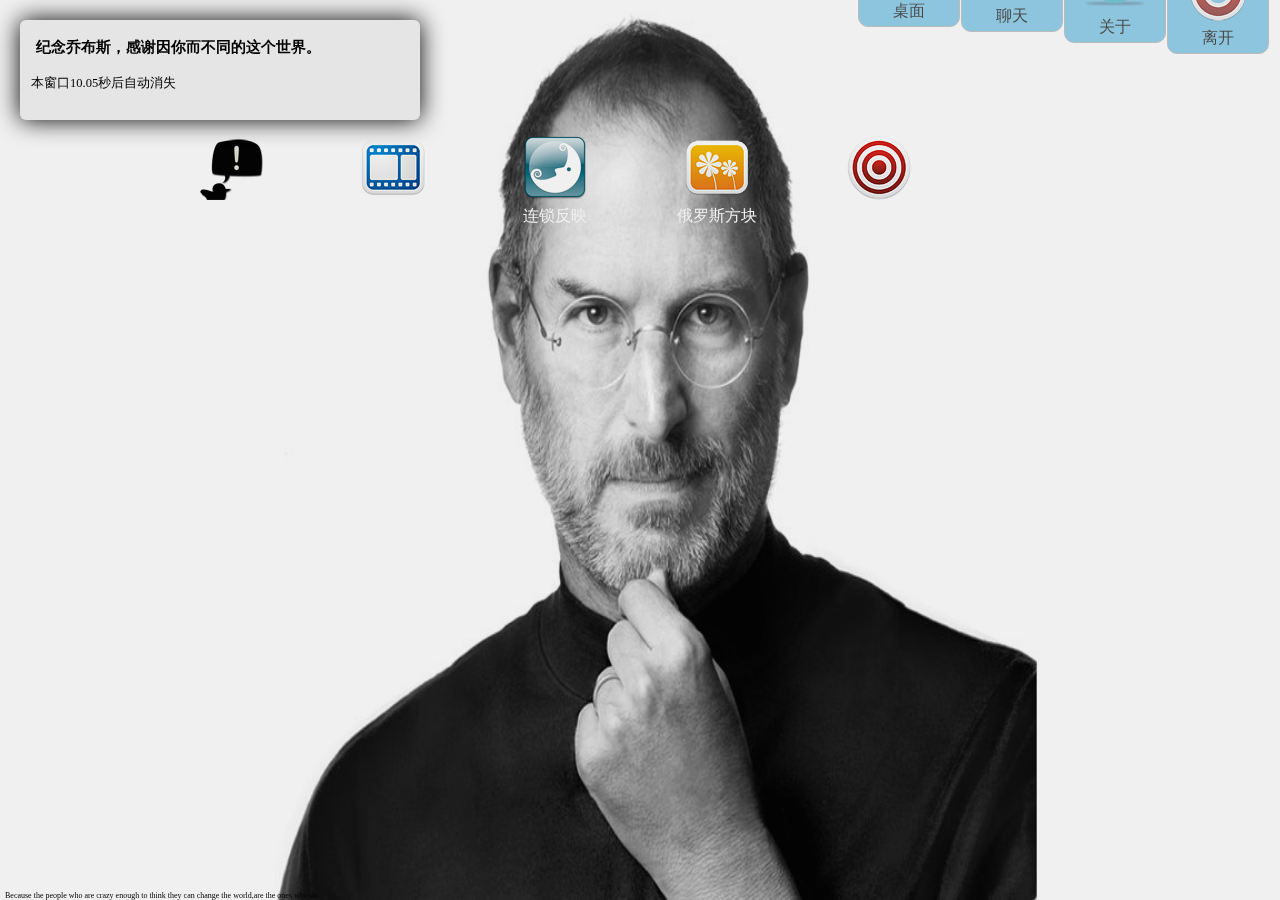
<file: index.html>
<!DOCTYPE HTML>
<html lang="zn-CH">
	<link rel="stylesheet" href="css/OOlong.css" />
<!--  	<script type="text/javascript" src="http://ajax.googleapis.com/ajax/libs/jquery/1.6.4/jquery.min.js"></script> -->
	<script src="js/jquery-1.6.4.js"></script>
	<script type="text/javascript" src="js/OOlong.js"></script>
	<head>
		<meta charset="UTF-8">
		<title>应用花境</title>
	</head>
	<script>
		function testFuckingIE() {
			var ua = navigator.userAgent;
			if(/MSIE([^;]+)/.test(ua)) {
				return parseInt(RegExp["$1"]);
			} else
				return 2012;
		}
		if(testFuckingIE() < 9 && window.location.hash != "#anyway") {
			location.replace("sorry.html");
		}
	</script>
	<body>
		<div id="loading"></div>
		<script>
			$(document).ready(function() {
				OOlong.init();
				OOlong.alert("<strong>纪念乔布斯，感谢因你而不同的这个世界。</strong><br/><br/><small>本窗口10.05秒后自动消失</small>", {
					"position" : [20, 20],
					"last" : 10050,
					"button" : false,
					"height" : 100
				});
			});

		</script>
		<div id="hold"></div>
		<img id="background" src="" />
		<div id="motto">
			Because the people who are crazy enough to think they can change the world,are the ones who do.
		</div>
		<!-- 	 <div class="win_current" id="0">
		<div class="win_title" >
		窗口标题
		<div class="win_handle">
		<a class="min"></a>
		<a class="max"></a>
		<a class="revert"></a>
		<a class="close"></a>
		</div>
		</div>
		<div class="spin"></div>
		<iframe class="win_content" src="about.html"></iframe>
		</div> -->
		<div class="icon_container">
			<!-- 	<div class="icon" id="14i">
			<div class="shadow"></div>
			<div class="icon_pic">
			<img src="icons/bird.png" />
			</div>
			<div class="icon_title">
			0
			</div>
			</div>
			-->
		</div>
		<!--右上的快捷方式 -->
		<ul id="navigation">
			<li class="desktop">
				<a title="显示桌面">桌面</a>
			</li>
			<li class="comment">
				<a title="Comments">聊天</a>
			</li>
			<!-- 	<li class="picture">
			<a title="Pictures">图片</a>
			</li>
			<li class="audio">
			<a title="Audio">音乐</a>
			</li>
			<li class="video">
			<a title="video">视频</a>
			</li> -->
			<li class="about" >
				<a title="About">关于</a>
			</li>
			<li class="shutdown">
				<a title="Shut Down">离开</a>
			</li>
		</ul>
		<!--底部的dock -->
		<div class="dock" id="dock2">
			<div class="dock-container2">
				<!-- <a class="dock-item2" id="0d" href="#"><span>Home</span><img src="icons/bird.png" alt="home" /></a> -->
			</div>
		</div>
		<script type="text/javascript" src="js/interface.js"></script>
		<script type="text/javascript" src="js/spin.min.js"></script>
	</body>
</html>
</file>
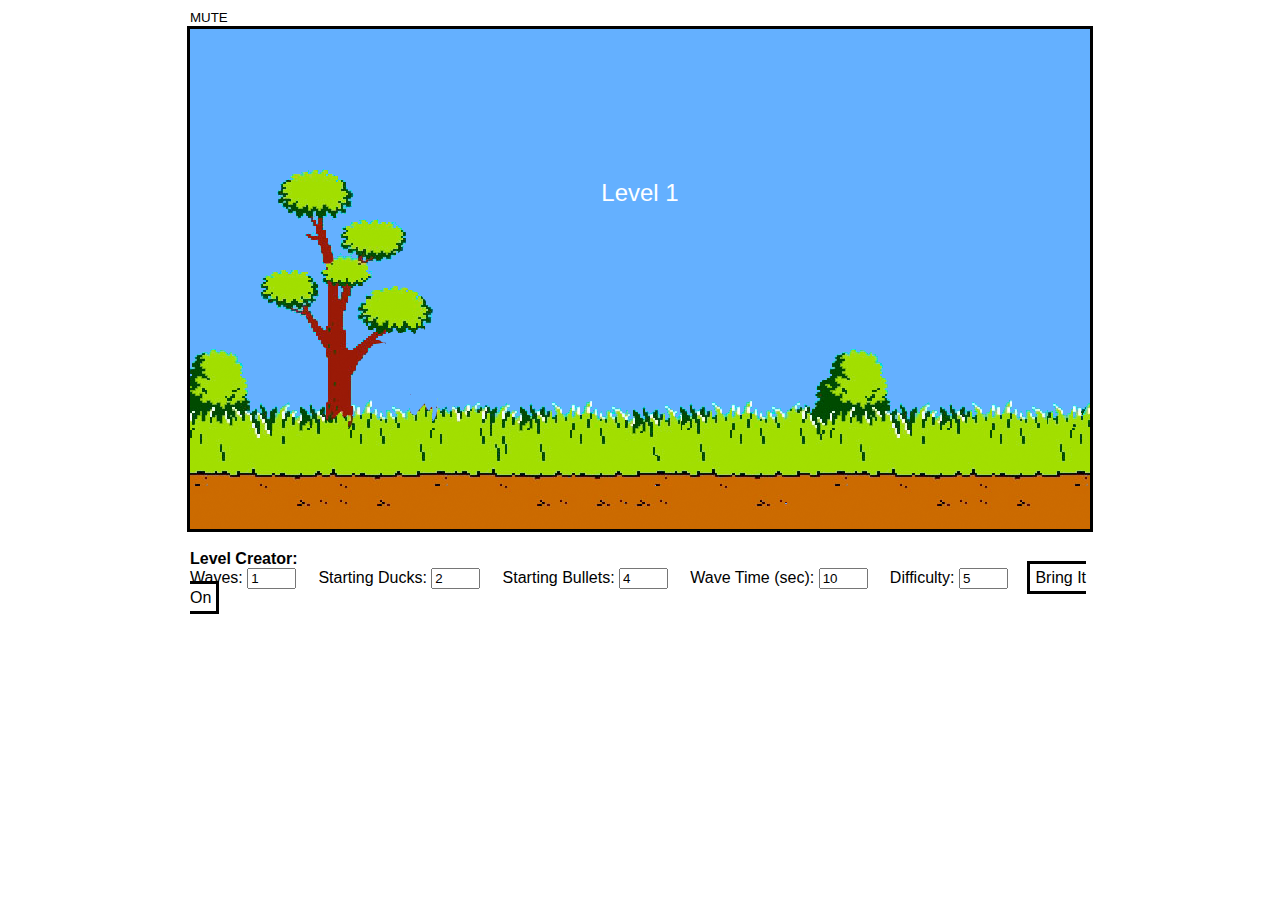
<file: apps/DuckHunt/index.html>
<!DOCTYPE HTML>
<html>
	<head>
		<meta http-equiv="Content-Type" content="text/html;charset=utf-8"/>
		<title>Duck Hunt JS</title>
		<link rel="shortcut icon" href="favicon.ico" type="image/x-icon"/>
		<link rel="stylesheet" type="text/css" href="style.css"/>
		<!-- 	<script type="text/javascript" src="http://ajax.googleapis.com/ajax/libs/jquery/1.6.4/jquery.min.js"></script> -->
		<script type="text/javascript" src="../../js/jquery-1.6.4.js"></script>
		<script src="./scripts/jquery.color.js"></script>
		<script src="./scripts/duckhunt.js"></script>
		<script src="./scripts/jquery.spritely-0.6.js" type="text/javascript"></script>
		<script></script>
		<style>
		</style>
	</head>
	<body>
		<div onClick="muteAll();" id="mute" style="cursor:pointer;z-index:5;width:900px;margin:0 auto;">
			<small>MUTE</small>
		</div>
		<div id="gameField">
			<div id="game"></div>
			<div class="gameinfo" id="ammo"></div>
			<div class="gameinfo" id="waves"></div>
			<div class="gameinfo" id="ducksKilled"></div>
			<div class="gameinfo" id="scoreboard"></div>
			<div id="loser" class="messages">
				Are you kidding me with that?
				<br/>
				<br/>
				<div class="tryAgain" onClick="tryAgain();">
					Try Again
				</div>
			</div>
			<div id="winner" class="messages">
				You are a champion!
			</div>
			<div id="level" class="messages">
				Level 1
			</div>
		</div>
		<div id="levelCreate" style="width:900px;margin:0 auto;">
			<br/>
			<strong>Level Creator:</strong>
			<br/>
			Waves:
			<input id="LCwaves" name="LCwaves" size="3" type="text" value="1"/>
			&nbsp; &nbsp; Starting Ducks:
			<input name="LCducks" id="LCducks" size="3" type="text" value="2"/>
			&nbsp; &nbsp; Starting Bullets:
			<input type="text" name="LCbullets" id="LCbullets" size="3" value="4"/>
			&nbsp; &nbsp; Wave Time (sec):
			<input type="text" name="LCwavetime" id="LCwavetime" size="3" value="10"/>
			&nbsp; &nbsp; Difficulty:
			<input type="text" name="LCdif" id="LCdif" size="3" value="5"/>
			<div id="doit" style="margin-left:15px;display:inline;padding:5px;border:solid;width:100px;text-align:center;cursor:pointer;" onClick="makeLevel()">
				Bring It On
			</div>
			<br/>
			<br/>
		</div>
		<audio class="sounds" id="gunSound" preload="auto" style="display: none;" src="./sounds/gunSound.wav"></audio>
		<audio class="sounds" id="gunSound2" preload="auto" style="display: none;" src="./sounds/gunSound2.wav"></audio>
		<audio class="sounds" id="laugh" preload="auto" style="display: none;" src="./sounds/laugh.wav"></audio>
		<audio class="sounds" id="laugh2" preload="auto" style="display: none;" src="./sounds/laugh2.wav"></audio>
		<audio class="sounds" id="quak" preload="auto" style="display: none;" src="sounds/quak.wav"></audio>
		<audio class="sounds" id="thud" preload="auto" style="display: none;" src="sounds/thud.wav"></audio>
		<audio class="sounds" id="ohyeah" preload="auto" style="display: none;" src="sounds/ohYeah.wav"></audio>
		<audio class="sounds" id="wings" loop="loop" preload="auto" style="display: none;" src="sounds/wings.wav"></audio>
		<audio class="sounds" id="quacking" loop="loop" preload="auto" style="display: none;" src="sounds/quacking.wav"></audio>
		<audio class="sounds" id="sniff" preload="auto" style="display: none;" src="sounds/sniff.wav"></audio>
		<audio class="sounds" id="bark" preload="auto" style="display: none;" src="sounds/barkDucks.wav"></audio>
		<audio class="sounds" id="champSound" preload="auto" style="display: none;" src="sounds/champ.wav"></audio>
		<audio class="sounds" id="loserSound" preload="auto" style="display: none;" src="sounds/loserSound.wav"></audio>
		<div id="info"></div>
	</body>
</html>
</file>
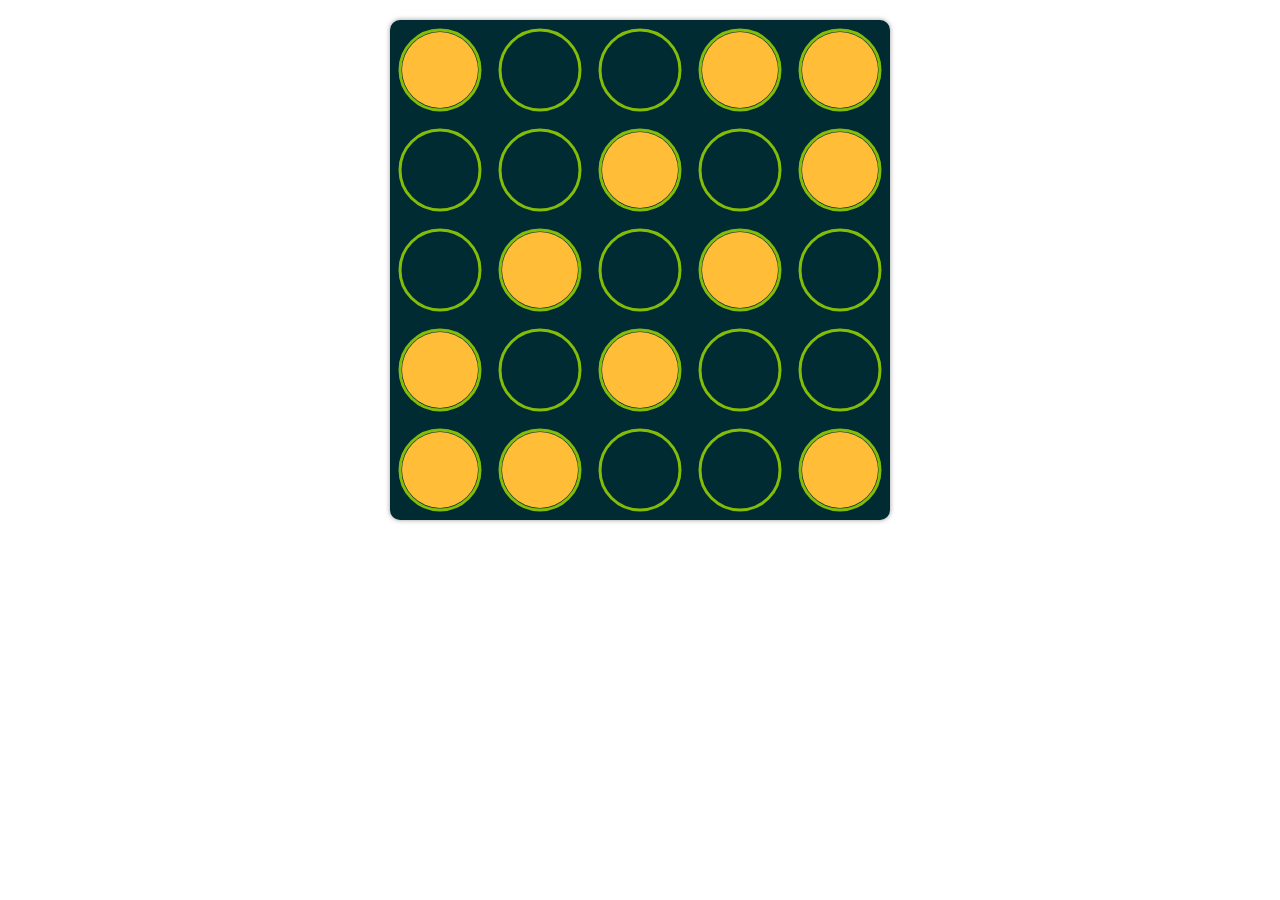
<file: apps/lightsoff/index.html>
<!DOCTYPE HTML>
<html lang="en-US">
	<head>
		<meta charset="UTF-8">
		<title>&quot;关灯&quot;游戏——使用了Canvas元素</title>
		<link rel="stylesheet" type="text/css" href="css/style.css"/>
		<script type="text/javascript" src="../../js/jquery-1.6.4.js"></script>
		<script type="text/javascript" src="./js/script.js"></script>
	</head>
	<body>
		<div id="wrapper">
			<div id="content">
				<div id="lightcontainer">
					<canvas id="lightpanel" width="500" height="500">抱歉，您的浏览器不支持 HTML 5 Canvas 标签，请使用 IE9 / Chrome / Opera 等浏览器浏览本页以获得最佳效果。</canvas>
				</div>
			</div>
		</div>
	</body>
</html>
</file>
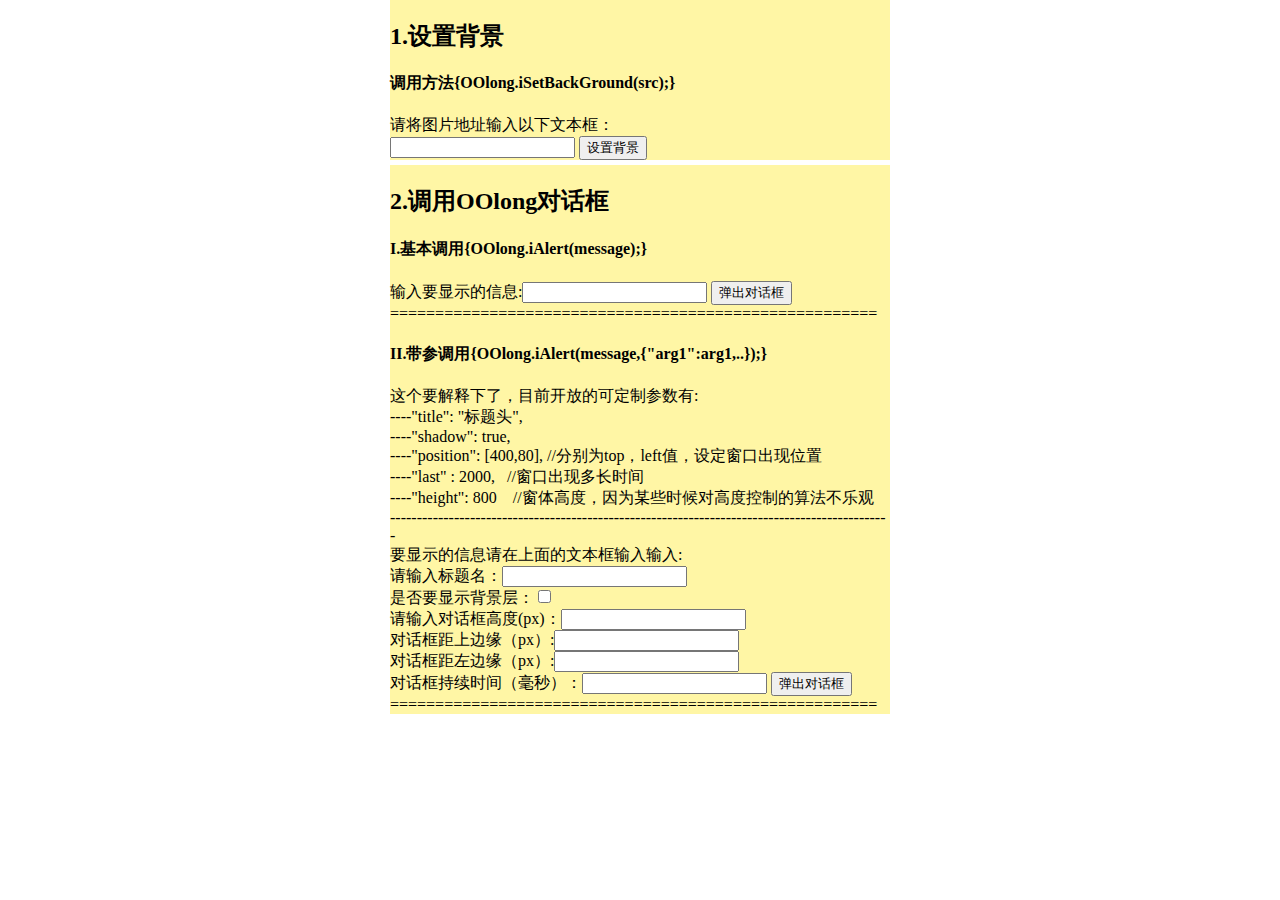
<file: apps/testAPI/index.html>
<!DOCTYPE html PUBLIC "-//W3C//DTD HTML 4.01//EN"
"http://www.w3.org/TR/html4/strict.dtd">
<html xmlns="http://www.w3.org/1999/xhtml" lang="en">
	<head>
		<meta http-equiv="Content-Type" content="text/html; charset=utf-8" />
		<title>index</title>
		<meta name="author" content="Dewey" />
		<!-- Date: 2011-11-04 -->
		<script type="text/javascript" src="../../js/jquery-1.6.4.js"></script>
		<script type="text/javascript" src="../../js/OOlong.js"></script>
	</head>
	<style type="text/css">
		.html, body{
			margin: 0;
			padding: 0;
		}
		.main_container{
			margin: 0 auto;
			padding: 0;
			width: 500px;
			height: auto;
			background-color: #4BFE86;
		}
		.container {
			width: 100%;
			height: auto;
			float: left;
			background-color: #fff6a5;
			margin-bottom: 5px;
		}		
	</style>
	<script type="text/javascript">
		function setBG () {
			var src;
			if (src = document.getElementById("bg_src").value) {
				OOlong.iSetBackGround(src);
			} else {
				OOlong.iAlert("好歹写点啥啊……");
			}
		}
		function testAlert () {
			var title = document.getElementById('title').value;
			var shadow = document.getElementById('shadow').checked;
			var height = document.getElementById('height').value;
			var last = document.getElementById('last').value;
			var top = document.getElementById('top').value;
			var left = document.getElementById('left').value;
			var message = document.getElementById('message').value;
			OOlong.iAlert(message,{
				"title": title,
				"shadow": shadow,
				"height": height,
				"last": last,
				"position": [top,left]
			});
		}
	</script>
	<body>
		<div class="main_container">
			<div class="container">
				<h2>1.设置背景</h2>
				<h4>调用方法{OOlong.iSetBackGround(src);}</h4>
				请将图片地址输入以下文本框：<br />
				<input type="text" id="bg_src"/>
				<button onclick="setBG();">设置背景</button>
			</div>
			<div class="container">
				<h2>2.调用OOlong对话框</h2>
				<h4>I.基本调用{OOlong.iAlert(message);}</h4>
				输入要显示的信息:<input type="text" id="message"/>
				<button onclick="OOlong.iAlert(document.getElementById('message').value);">弹出对话框</button>	
				======================================================<br />
				<h4>II.带参调用{OOlong.iAlert(message,{"arg1":arg1,..});}</h4>
				这个要解释下了，目前开放的可定制参数有:<br />
				----"title": "标题头",<br />
				----"shadow": true,&nbsp;&nbsp;&nbsp;<br />
				----"position": [400,80], //分别为top，left值，设定窗口出现位置<br />
				----"last" : 2000,&nbsp;&nbsp;&nbsp;//窗口出现多长时间<br />
				----"height": 800 &nbsp;&nbsp;&nbsp;//窗体高度，因为某些时候对高度控制的算法不乐观<br />	
				----------------------------------------------------------------------------------------------<br />
				要显示的信息请在上面的文本框输入输入:<br />
				请输入标题名：<input type="text" id="title"/><br />
				是否要显示背景层：<input type="checkbox" id="shadow"/><br />
				请输入对话框高度(px)：<input type="text" id="height"/><br />
				对话框距上边缘（px）:<input type="text" id="top"/><br />
				对话框距左边缘（px）:<input type="text" id="left"/><br />
				对话框持续时间（毫秒）：<input type="text" id="last"/>
				<button onclick="testAlert();">弹出对话框</button>	
				======================================================<br />
			</div>
		</div>
	</body>
</html>
</file>
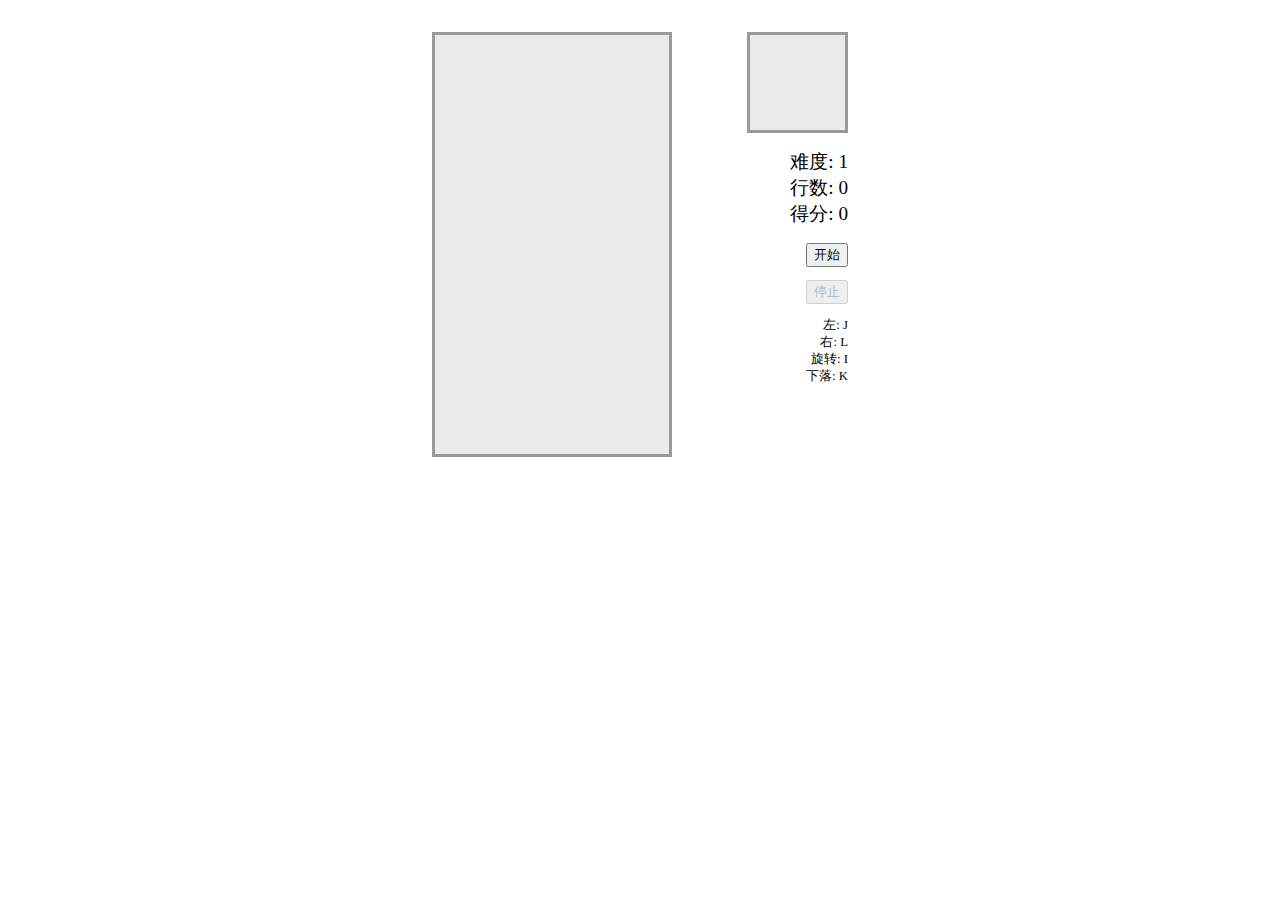
<file: apps/Tetris/index.html>
<!DOCTYPE HTML PUBLIC "-//W3C//DTD HTML 4.01 Transitional//EN" "http://www.w3c.org/TR/1999/REC-html401-19991224/loose.dtd">
<!-- saved from url=(0045)http://fmarcia.info/jquery/tetris/tetris.html -->
<HTML>
	<HEAD>
		<TITLE>俄罗斯方块</TITLE>
		<META http-equiv=Content-Type content="text/html; charset=UTF-8">
		<script src="./jquery.js"></script>
		<LINK href="./tetris.css" type=text/css rel=stylesheet>
	</HEAD>
	<BODY>
		<DIV id=tetris>
			<DIV id=grid>
				<TABLE summary="">
					<TBODY>
						<TR>
							<TD id=a1></TD>
							<TD id=a2></TD>
							<TD id=a3></TD>
							<TD id=a4></TD>
							<TD id=a5></TD>
							<TD id=a6></TD>
							<TD id=a7></TD>
							<TD id=a8></TD>
							<TD id=a9></TD>
							<TD id=a10></TD>
						</TR>
						<TR>
							<TD id=b1></TD>
							<TD id=b2></TD>
							<TD id=b3></TD>
							<TD id=b4></TD>
							<TD id=b5></TD>
							<TD id=b6></TD>
							<TD id=b7></TD>
							<TD id=b8></TD>
							<TD id=b9></TD>
							<TD id=b10></TD>
						</TR>
						<TR>
							<TD id=c1></TD>
							<TD id=c2></TD>
							<TD id=c3></TD>
							<TD id=c4></TD>
							<TD id=c5></TD>
							<TD id=c6></TD>
							<TD id=c7></TD>
							<TD id=c8></TD>
							<TD id=c9></TD>
							<TD id=c10></TD>
						</TR>
						<TR>
							<TD id=d1></TD>
							<TD id=d2></TD>
							<TD id=d3></TD>
							<TD id=d4></TD>
							<TD id=d5></TD>
							<TD id=d6></TD>
							<TD id=d7></TD>
							<TD id=d8></TD>
							<TD id=d9></TD>
							<TD id=d10></TD>
						</TR>
						<TR>
							<TD id=e1></TD>
							<TD id=e2></TD>
							<TD id=e3></TD>
							<TD id=e4></TD>
							<TD id=e5></TD>
							<TD id=e6></TD>
							<TD id=e7></TD>
							<TD id=e8></TD>
							<TD id=e9></TD>
							<TD id=e10></TD>
						</TR>
						<TR>
							<TD id=f1></TD>
							<TD id=f2></TD>
							<TD id=f3></TD>
							<TD id=f4></TD>
							<TD id=f5></TD>
							<TD id=f6></TD>
							<TD id=f7></TD>
							<TD id=f8></TD>
							<TD id=f9></TD>
							<TD id=f10></TD>
						</TR>
						<TR>
							<TD id=g1></TD>
							<TD id=g2></TD>
							<TD id=g3></TD>
							<TD id=g4></TD>
							<TD id=g5></TD>
							<TD id=g6></TD>
							<TD id=g7></TD>
							<TD id=g8></TD>
							<TD id=g9></TD>
							<TD id=g10></TD>
						</TR>
						<TR>
							<TD id=h1></TD>
							<TD id=h2></TD>
							<TD id=h3></TD>
							<TD id=h4></TD>
							<TD id=h5></TD>
							<TD id=h6></TD>
							<TD id=h7></TD>
							<TD id=h8></TD>
							<TD id=h9></TD>
							<TD id=h10></TD>
						</TR>
						<TR>
							<TD id=i1></TD>
							<TD id=i2></TD>
							<TD id=i3></TD>
							<TD id=i4></TD>
							<TD id=i5></TD>
							<TD id=i6></TD>
							<TD id=i7></TD>
							<TD id=i8></TD>
							<TD id=i9></TD>
							<TD id=i10></TD>
						</TR>
						<TR>
							<TD id=j1></TD>
							<TD id=j2></TD>
							<TD id=j3></TD>
							<TD id=j4></TD>
							<TD id=j5></TD>
							<TD id=j6></TD>
							<TD id=j7></TD>
							<TD id=j8></TD>
							<TD id=j9></TD>
							<TD id=j10></TD>
						</TR>
						<TR>
							<TD id=k1></TD>
							<TD id=k2></TD>
							<TD id=k3></TD>
							<TD id=k4></TD>
							<TD id=k5></TD>
							<TD id=k6></TD>
							<TD id=k7></TD>
							<TD id=k8></TD>
							<TD id=k9></TD>
							<TD id=k10></TD>
						</TR>
						<TR>
							<TD id=l1></TD>
							<TD id=l2></TD>
							<TD id=l3></TD>
							<TD id=l4></TD>
							<TD id=l5></TD>
							<TD id=l6></TD>
							<TD id=l7></TD>
							<TD id=l8></TD>
							<TD id=l9></TD>
							<TD id=l10></TD>
						</TR>
						<TR>
							<TD id=m1></TD>
							<TD id=m2></TD>
							<TD id=m3></TD>
							<TD id=m4></TD>
							<TD id=m5></TD>
							<TD id=m6></TD>
							<TD id=m7></TD>
							<TD id=m8></TD>
							<TD id=m9></TD>
							<TD id=m10></TD>
						</TR>
						<TR>
							<TD id=n1></TD>
							<TD id=n2></TD>
							<TD id=n3></TD>
							<TD id=n4></TD>
							<TD id=n5></TD>
							<TD id=n6></TD>
							<TD id=n7></TD>
							<TD id=n8></TD>
							<TD id=n9></TD>
							<TD id=n10></TD>
						</TR>
						<TR>
							<TD id=o1></TD>
							<TD id=o2></TD>
							<TD id=o3></TD>
							<TD id=o4></TD>
							<TD id=o5></TD>
							<TD id=o6></TD>
							<TD id=o7></TD>
							<TD id=o8></TD>
							<TD id=o9></TD>
							<TD id=o10></TD>
						</TR>
						<TR>
							<TD id=p1></TD>
							<TD id=p2></TD>
							<TD id=p3></TD>
							<TD id=p4></TD>
							<TD id=p5></TD>
							<TD id=p6></TD>
							<TD id=p7></TD>
							<TD id=p8></TD>
							<TD id=p9></TD>
							<TD id=p10></TD>
						</TR>
						<TR>
							<TD id=q1></TD>
							<TD id=q2></TD>
							<TD id=q3></TD>
							<TD id=q4></TD>
							<TD id=q5></TD>
							<TD id=q6></TD>
							<TD id=q7></TD>
							<TD id=q8></TD>
							<TD id=q9></TD>
							<TD id=q10></TD>
						</TR>
						<TR>
							<TD id=r1></TD>
							<TD id=r2></TD>
							<TD id=r3></TD>
							<TD id=r4></TD>
							<TD id=r5></TD>
							<TD id=r6></TD>
							<TD id=r7></TD>
							<TD id=r8></TD>
							<TD id=r9></TD>
							<TD id=r10></TD>
						</TR>
					</TBODY>
				</TABLE>
			</DIV>
			<DIV id=next>
				<TABLE summary="">
					<TBODY>
						<TR>
							<TD id=x00></TD>
							<TD id=x10></TD>
							<TD id=x20></TD>
							<TD id=x30></TD>
						</TR>
						<TR>
							<TD id=x01></TD>
							<TD id=x11></TD>
							<TD id=x21></TD>
							<TD id=x31></TD>
						</TR>
						<TR>
							<TD id=x02></TD>
							<TD id=x12></TD>
							<TD id=x22></TD>
							<TD id=x32></TD>
						</TR>
						<TR>
							<TD id=x03></TD>
							<TD id=x13></TD>
							<TD id=x23></TD>
							<TD id=x33></TD>
						</TR>
					</TBODY>
				</TABLE>
			</DIV>
			<DIV id=stats>
				<DIV>
					难度: <SPAN id=level>1</SPAN>
				</DIV>
				<DIV>
					行数: <SPAN id=lines>0</SPAN>
				</DIV>
				<DIV>
					得分: <SPAN id=score>0</SPAN>
				</DIV>
			</DIV>
			<DIV id=cmd>
				<INPUT id=start type=button value='开始'>
				<BR>
				<INPUT id=stop disabled type=button value='停止'>
			</DIV>
			<DIV id=info>
				<DIV>
					左: J
				</DIV>
				<DIV>
					右: L
				</DIV>
				<DIV>
					旋转: I
				</DIV>
				<DIV>
					下落: K
				</DIV>
			</DIV>
		</DIV>
		<SCRIPT src="./tetris.js" type=text/javascript></SCRIPT>
	</BODY>
</HTML>
</file>
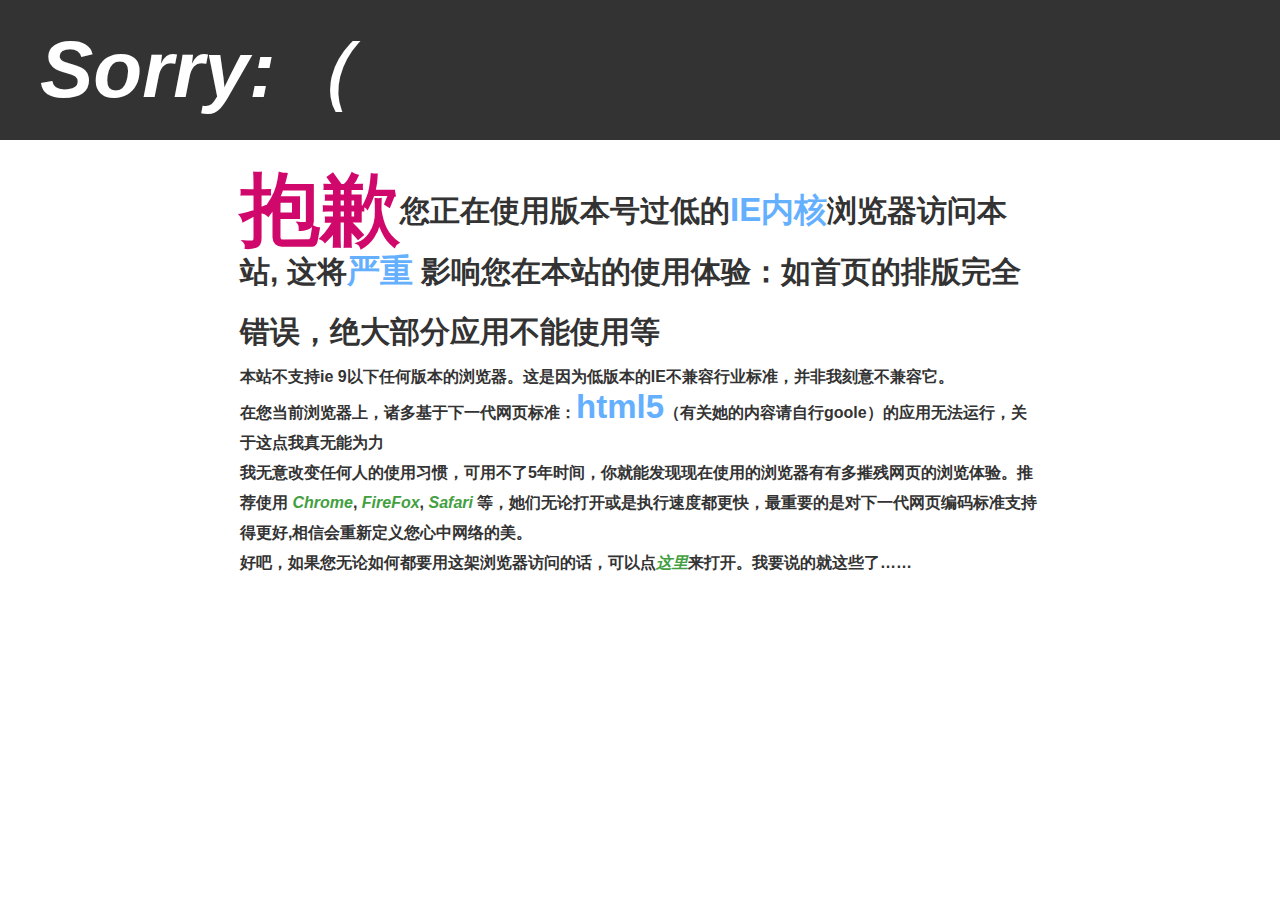
<file: sorry.html>
<!DOCTYPE HTML PUBLIC "-//W3C//DTD HTML 4.01 Transitional//EN" "http://www.w3.org/TR/html4/loose.dtd">
<html xmlns="http://www.w3.org/1999/xhtml">
	<head>
		<meta http-equiv="Content-Type" content="text/html; charset=utf-8">
		<title>很抱歉</title>
		<script type="text/javascript" src="js/jquery-1.6.4.js"></script>
		<script type="text/javascript" src="js/OOlong.js"></script>
		<style type="text/css">
			html body {
				font-family: Arial, Helvetica, sans-serif, Verdana;
				font-weight: bold;
				margin: 0;
				padding: 0;
			}
			a {
				text-decoration: none;
				color: #43a041;
				font-style: italic;
			}
			a:hover {
				color: #33e064;
			}
			#header {
				height: 140px;
				width: 100%;
				background-color: #333333;
				color: #fff;
				line-height: 140px;
				font-size: 80px;
				font-style: oblique;
				padding-left: 40px;
				margin-bottom: 40px;
			}
			#content {
				margin: 0 auto;
				width: 800px;
				color: #333333;
				line-height: 30px;
			}
			#strong {
				font-size: 30px;
				line-height: 60px;				
			}
			#notice {
				color: #64B0FF;
				font-size: 33px;
			}
			#first-char {
				font-weight: bold;
				font-size: 80px;
				float: left;
				color: #d1086c;
				line-height: 60px;
			}
		</style>
	</head>
	<body>
		<div id="header">
			Sorry:（
		</div>
		<div id="content">
			<span id="first-char">抱歉</span>
			<span id="strong">您正在使用版本号过低的<span id="notice">IE内核</span>浏览器访问本站,
			这将<span id="notice">严重</span>
			影响您在本站的使用体验：如首页的排版完全错误，绝大部分应用不能使用等</span><br />
			本站不支持ie 9以下任何版本的浏览器。这是因为低版本的IE不兼容行业标准，并非我刻意不兼容它。<br />
			在您当前浏览器上，诸多基于下一代网页标准：<span id="notice">html5</span>（有关她的内容请自行goole）的应用无法运行，关于这点我真无能为力<br />
			我无意改变任何人的使用习惯，可用不了5年时间，你就能发现现在使用的浏览器有有多摧残网页的浏览体验。推荐使用
			<a title="Google出的浏览器，小生现在用的就是这个。不是一般的快，更方便的是她能支持静默的自动更新" href="http://www.google.com/chrome" target="_blank">Chrome</a>,
			<a title="老牌浏览器了,丰富的插件，完善的支持，更有专业的中文社区为您服务" href="http://firefox.com.cn/" target="_blank">FireFox</a>,
			<a title="苹果的东东，不只是快，还能让您找到和iPhone，iPad上原生浏览器一样的使用体验。其实我想有这家公司做支撑，您很难找到不用的理由" href="http://www.apple.com.cn/safari/" target="_blank">Safari</a>
			等，她们无论打开或是执行速度都更快，最重要的是<strong>对下一代网页编码标准支持得更好</strong>,相信会重新定义您心中网络的美。<br />
			好吧，如果您无论如何都要用这架浏览器访问的话，可以点<a href="index.html#anyway">这里</a>来打开。我要说的就这些了……
		</div>
	</body>
</html>
<!--
</file>
<file: css/OOlong.css>
body, .win_title{
	margin: 0px;
	padding: 0px;
	overflow: hidden;
	-moz-user-select:none;
	-khtml-user-select:none;
/*	user-select:none*/
}

#background,#loading {
	width : 100%;
	height: 100%;
	top:0px;
	left:0px;
}

#background {
	z-index:-999;
	position: fixed;
}

#loading {
	z-index: 1111111;
	background: #333333;
	position: absolute;
}

#motto {
	margin-left : 5px;
	bottom: 0px;
	color: #000;
	font-size: 8px;
	position: absolute;
}

/*弹出的窗体*/
.window, .win_current{
	position: absolute;
	overflow: hidden;
	-moz-border-radius-topleft: 6px;
	-moz-border-radius-topright: 6px;
	-webkit-border-top-left-radius: 6px;
	-webkit-border-top-right-radius: 6px;
}
.window{
	z-index: 1000;
	background-color: #6C6F7C;
}
.win_current {
	background-color: #000;
	z-index: 1002;
}
.win_title {
	height: 25px;
	position: relative;
	overflow: hidden;
	color: #fff;
	line-height: 25px;
	text-align: center;
	cursor:  default;
}
.win_content {
	background-color: #fff;
	margin: 2px;
	padding: 0;
}
.win_handle {
	width: 45px;
	height: 15px;
	float: left;
	top: 6px;
	left: 5px;
	background-repeat: no-repeat;
	position: relative;
	cursor: pointer;
}
.win_title .win_handle a {
	width: 15px;
	height: 15px;
	float: left;
	background: url(../images/handle.gif);
}
.win_title .win_handle .min {
	background-position: -15px 0;
}
.win_title .win_handle .min:hover {
	background-position: -15px -15px;
}
.win_title .win_handle .max {
	background-position: -30px 0;
}
.win_title .win_handle .max:hover{
	background-position: -30px -15px;
}
.win_title .win_handle .revert {
	display : none;
	background-position: -45px 0;
}
.win_title .win_handle .revert:hover {
	background-position: -45px -15px;
}
.win_title .win_handle .close {
	background-position: 0 0;
}
.win_title .win_handle .close:hover {
	background-position: 0 -15px;
}
/*加载动画*/
.spin {
	height: 100%;
	width: 100%;
	background-color: #333;
}
/*拖拽窗体时出现的蒙板*/
#hold {
	height: 100%;
	width: 100%;
/*	background-color: #000;
	opacity: 0.6;*/
	position: absolute;
	z-index: 9999999;
	display: none;
}

/*对话框*/
.mb_BG {
	display: none;
	width: 100%;
	height: 100%;
	top: 0;
	left: 0;
	position: absolute;
	z-index: 10000000;
	background-color: #000;
}
.messagebox {
	display: none;
	position: absolute;
	width: 400px;
	height: 250px;
	left: 100px;
	overflow: hidden;
	background-color: #e5e5e5;
	z-index: 10000001;
	-moz-border-radius: 6px;
	-webkit-border-radius: 6px;
	-moz-box-shadow: 0px 0px 25px black;
	-webkit-box-shadow: 0px 0px 25px black;
}
.mb_title {
	display: none;
	background-color: #BDBDBD;
	height: 40px;
	line-height: 40px;
	padding-left: 5px;
	width: auto;
	font-size: 20px;
	overflow: hidden;
	position: relative;
	-moz-border-radius-topleft: 6px;
	-moz-border-radius-topright: 6px;
	-webkit-border-top-left-radius: 6px;
	-webkit-border-top-right-radius: 6px;
}
.mb_content {
	text-indent: 5px;
	margin: 2px 3px 2px 3px;
	font-size: 15px;
	padding: 0;
	width: auto;
	color: #000;
	margin-top: 10px;
	padding: 8px;
/*	background-color: #002B33;*/
}
.mb_button {
	width: 70px;
	height: 30px;
	line-height: 30px;
	text-align: center;
	-moz-border-radius: 3px;
	-webkit-border-radius: 3px;
	background-color: #74B1D1;
	bottom: 10px;
	position: absolute;
	left: 200px;
	float: right;
	text-decoration: none;
	color: #fff;
}
.mb_button:hover{
	background-color: #6EC2ED;
}

/*应用程序图标*/
.icon_container {
	margin-top: 100px;
	margin-left: auto;
	margin-right: auto;
	width: 980px;
	height: auto;
}
.icon {
	width: 90px;
	height: 90px;
	padding: 1px;
	position: relative;
	margin: 35px;
	float: left;
	z-index: 1;
	overflow:hidden;
}
.icon .icon_pic {
	cursor: pointer;
	position: relative;
	height: 70px;
	text-align: center;
	z-index: 100;
}
.icon .icon_title {
	text-align: center;
	position: absolute;
	float: left;
	line-height: 20px;
	width: 90px;
	z-index: 100;
	color: #fff;
}
.icon .shadow {
	display: none;
	background-color: #5f00bf;
	position: absolute;
	padding: 0;
	width: 90px;
	height: 90px;
	border: #000 solid 1px;
	-moz-border-radius: 10px;	
	-webkit-border-radius: 10px;
	-khtml-border-radius: 10px;
}
ul#navigation {
	position: fixed;
	margin: 0px;
	padding: 0px;
	top: 0px;
	right: 10px;
	list-style: none;
	z-index: 999;
	width: 412px/*721px*/;
	cursor: pointer;
}
ul#navigation li {
	float: right;
	width: 103px;
	display: inline;
	float: left;
}
ul#navigation li a {
	display: block;
	float: left;
	margin-top: -2px;
	width: 100px;
	height: 25px;
	background-color: #6bbee5;
	background-repeat: no-repeat;
	background-position: 50% 10px;
	border: 1px solid #AFAFAF;
	text-align: center;
	text-decoration: none;
	padding-top: 80px;
	-moz-border-radius: 0px 0px 10px 10px;
	-webkit-border-bottom-right-radius: 10px;
	-webkit-border-bottom-left-radius: 10px;
	-khtml-border-bottom-right-radius: 10px;
	-khtml-border-top-right-radius: 10px;
	opacity: 0.7;
	filter: progid
	: DXImageTransform.Microsoft.Alpha(opacity=70);
}
ul#navigation li a:hover {
	background-color: #fff/*F1F1F1*/;
}
ul#navigation li a span {
	letter-spacing: 2px;
	font-size: 11px;
	color: #60ACD8;
	text-shadow: 0 -1px 1px #fff;
}
ul#navigation .desktop a {
	background-image: url(../images/home.png);
}
ul#navigation .about a {
	background-image: url(../images/info.png);
}
ul#navigation .video a {
	background-image: url(../images/video.png);
}
ul#navigation .audio a {
	background-image: url(../images/music.png);
}
ul#navigation .picture a {
	background-image: url(../images/picture.png);
}
ul#navigation .comment a {
	background-image: url(../images/users_comments.png);
}
ul#navigation .shutdown a {
	background-image: url(../images/shut_down.png);
}

/* dock - top */
.dock {
	position: relative; 
	height: 50px; 
	text-align: center;
	z-index: 10000;
}

/* dock2 - bottom */
#dock2 {
	width: 100%;
	bottom: 0px;
	position: absolute;
	left: 0px;
}
.dock-container2 {
	position: absolute;
	height: 50px;
	background: url(../images/dock-bg2.gif);
	padding-left: 20px;
}
a.dock-item2 {
	display: block; 
	font: bold 12px Arial, Helvetica, sans-serif;
	width: 40px; 
	color: #000; 
	bottom: 0px; 
	position: absolute;
	text-align: center;
	text-decoration: none;
}
.dock-item2 span {
	display: none;
	padding-left: 20px;
}
.dock-item2 img {
	border: none; 
	margin: 5px 10px 0px; 
	width: 100%; 
}
</file>
<file: apps/DuckHunt/style.css>
div{
	-webkit-user-select: none;
-khtml-user-select: none;
-moz-user-select: none;
-o-user-select: none;
user-select: none;
}
body{
	font-family:arial;	
}
#header{
	width:900px;
	margin:0 auto;
	text-align:center;	
}
.duckA{
	background:url(images/theDuck.png) 0px 0px no-repeat;
	width:76px;
	height:73px;	
	position:absolute;
	top:400px;
	left:0;
}
.duckB{
	background:url(images/theOtherDuck.png) 0px 0px no-repeat;
	width:76px;
	height:73px;	
	position:absolute;
	top:400px;
	left:0;
}
.ducks{
	width:76px;
	height:73px;	
}
#gameField{
	width:900px;
	height:500px;
	position:relative;
	margin:0 auto;
	border:solid;
	background:#64b0ff;	
	cursor:pointer;
	overflow:hidden;
}
#game{
	width:900px;
	height:500px;
	position:relative;
}
#grass{
	position:absolute;
	background:url(images/back.png) bottom left no-repeat;
	 z-index:3;
	 width:900px;
	 height:180px;
	 bottom:0px;
}
#tree{
	position:absolute;
	background:url(images/tree.png) top left no-repeat;
	left:70px;
	bottom:100px;	
	width:173px;
	height:260px;
	z-index:4;
}
#theFlash{
	background:#ffffff;
	width:900px;
	height:500px;
	position:relative;
	margin:0 auto;	
	z-index:10;
	display:none;
}
#theDog{
	width:138px;
	height:113px;
	background:url(images/dog.png) top left no-repeat;	
	position:absolute;
	bottom:-10px;
	left:350px;
	z-index:2;
}
#sniffDog{
	width:124px;
	height:130px;
	background:url(images/dogSniffJump.png) top left no-repeat;	
	position:absolute;
	bottom:4px;
	left:-400px;
	z-index:5;
}
#ammo{
	color:#ffffff;
	font-size:10px;	
	text-transform:uppercase;
	padding-left:10px;
	position:absolute;
	top:5px;
	left:40px;
}
#waves{
	position:absolute;
	bottom:10px;
	color:#ffffff;
	font-size:11px;
	padding-left:10px;
	z-index:4;
}
#ducksKilled{
	position:absolute;
	bottom:10px;
	right:10px;
	height:40px;
	width:350px;
	text-align:right;
	z-index:4;	
}
#ducksKilled{
	float:right;	
}
#loser,#winner,#level{
	text-align:center;
	width:500px;
	color:#ffffff;
	font-size:24px;
	position:absolute;
	top:150px;
	left:200px;
	display:none;
}
.tryAgain{
	font-size:20px;
	color:#ffffff;
	border:solid;
	padding:7px;
	width:100px;	
	margin:0 auto;
	text-align:center;
	cursor:pointer;
}
#scoreboard{
	font-size:16px;
	color:#ffffff;	
	position:absolute;
	right:10px;
	font-weight:bold;
	top:3px;
}
</file>
<file: apps/lightsoff/css/style.css>
/*
 __      _ _                   _
 / _|    | (_)                 | |
 _ __ ___   __ _ _ __ ___ ___ | |_ ___ | |_  ___   _ __   ___| |_
 | '_ ` _ \ / _` | '__/ __/ _ \|  _/ _ \| | |/ _ \ | '_ \ / _ \ __|
 | | | | | | (_| | | | (_| (_) | || (_) | | | (_) || | | |  __/ |_
 |_| |_| |_|\__,_|_|  \___\___/|_| \___/|_|_|\___(_)_| |_|\___|\__|

 */

/* BASIC RESET */
ul, ol, li, h1, h2, h3, h4, h5, h6, pre, form, body, html, p, blockquote, fieldset, input {
	margin: 0;
	padding: 0;
}

/* COMMON CLASSES */
.break {
	clear: both;
}
/* WRAPPER */
#wrapper {
	margin: 10px auto;
}
/* CONTENT */
#content {
}
#content p {
	width: 600px;
	margin: 10px auto;
}
#content p a {
	color: #000;
}
/* LIGHT PANEL */
#lightcontainer {
	margin: 20px auto;
	width: 500px;
}
#lightpanel {
	background-color: #002B33;
	-moz-box-shadow: 0 0 5px #999;
	-moz-border-radius: 10px;
	-webkit-box-shadow: 0 0 5px #999;
	-webkit-border-radius: 10px;
	box-shadow: 0 0 5px #999;
	border-radius: 10px;
}
</file>
<file: apps/Tetris/tetris.css>
H1 {
	TEXT-ALIGN: center
}
#tetris {
	MARGIN: 2em auto;
	OVERFLOW: hidden;
	WIDTH: 26em
}
#grid {
	FLOAT: left
}
#grid TABLE {
	BORDER-RIGHT: #999999 0.2em solid;
	BORDER-TOP: #999999 0.2em solid;
	BORDER-LEFT: #999999 0.2em solid;
	BORDER-BOTTOM: #999999 0.2em solid
}
#next TABLE {
	BORDER-RIGHT: #999999 0.2em solid;
	BORDER-TOP: #999999 0.2em solid;
	BORDER-LEFT: #999999 0.2em solid;
	BORDER-BOTTOM: #999999 0.2em solid
}
#grid TD {
	WIDTH: 1.2em;
	HEIGHT: 1.2em;
	-moz-border-radius: 0.3em;
	-webkit-border-radius: 0.3em;
}
#next TD {
	WIDTH: 1.2em;
	HEIGHT: 1.2em;
	-moz-border-radius: 0.3em;
	-webkit-border-radius: 0.3em;
}
#next {
	FLOAT: right;
	MARGIN-BOTTOM: 1em
}
#stats {
	CLEAR: right;
	FLOAT: right;
	MARGIN-BOTTOM: 1em
}
#stats DIV {
	FONT-SIZE: 120%;
	WIDTH: 7em;
	TEXT-ALIGN: right
}
#cmd {
	CLEAR: right;
	FONT-SIZE: 120%;
	FLOAT: right;
	WIDTH: 7em;
	TEXT-ALIGN: right
}
#cmd INPUT {
	MARGIN-BOTTOM: 1em
}
#info {
	CLEAR: right;
	FONT-SIZE: 80%;
	FLOAT: right;
	WIDTH: 7em;
	TEXT-ALIGN: right
}
#info INPUT {
	WIDTH: 1.5em;
	TEXT-ALIGN: center
}
#src {
	FONT-SIZE: 80%;
	COLOR: #fff;
	FONT-FAMILY: arial, helvetica
}
</file>
